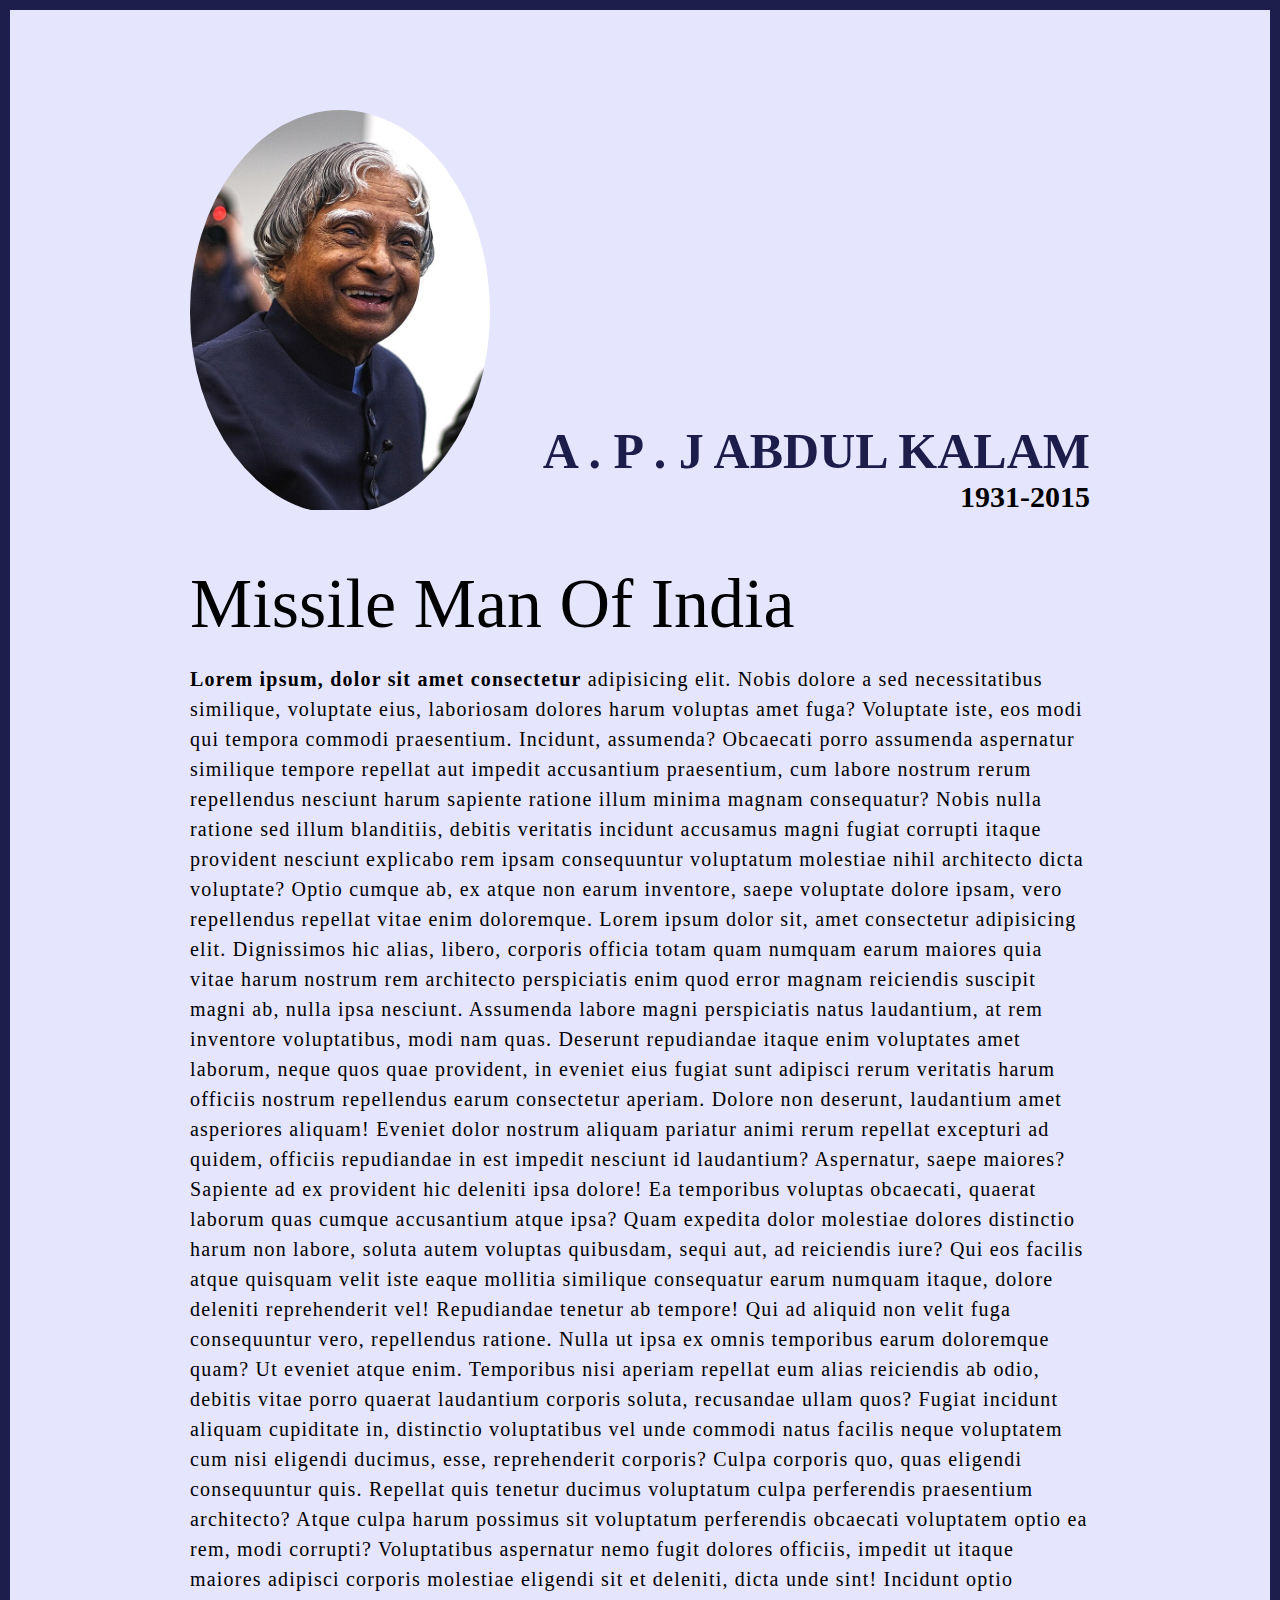
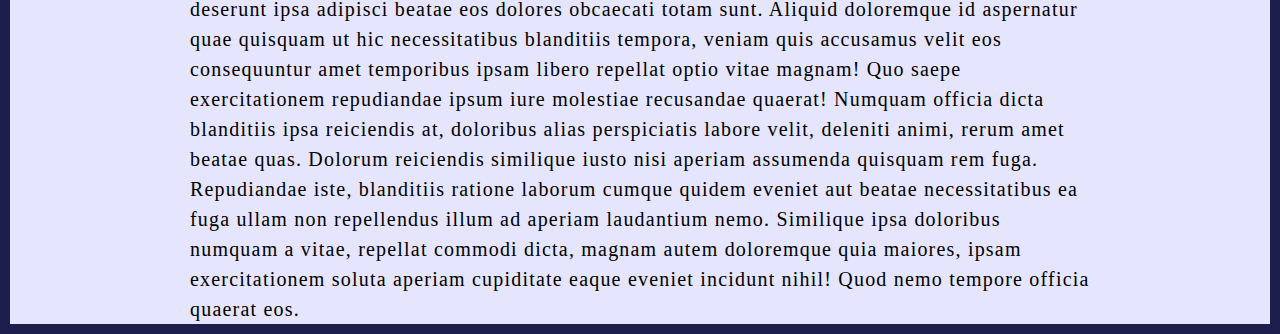
<file: Project 1/index.html>
<!DOCTYPE html>
<html lang="en">
<head>
    <meta charset="UTF-8">
    <meta name="viewport" content="width=, initial-scale=1.0">
    <title>The Tributer Website | APJ Abdul Kalam</title>
    <link rel="stylesheet" href="style.css">
</head>
<body>
    <div class="container">
        <div class="content">
            <section class="top_section">
                <div class="image_container">
                    <img src="img/A._P._J._Abdul_Kalam_in_2008.jpg" alt="APJ Pictuer">
                </div>
                <div>
                    <h1>A . P . J Abdul Kalam</h1>
                    <h4>1931-2015</h4>
                </div>
            </section>
            <section class="about_section">
                <h2>Missile Man Of India</h2>
                <p><b>Lorem ipsum, dolor sit amet consectetur</b> adipisicing elit. Nobis dolore a sed necessitatibus similique, voluptate eius, laboriosam dolores harum voluptas amet fuga? Voluptate iste, eos modi qui tempora commodi praesentium. Incidunt, assumenda? Obcaecati porro assumenda aspernatur similique tempore repellat aut impedit accusantium praesentium, cum labore nostrum rerum repellendus nesciunt harum sapiente ratione illum minima magnam consequatur? Nobis nulla ratione sed illum blanditiis, debitis veritatis incidunt accusamus magni fugiat corrupti itaque provident nesciunt explicabo rem ipsam consequuntur voluptatum molestiae nihil architecto dicta voluptate? Optio cumque ab, ex atque non earum inventore, saepe voluptate dolore ipsam, vero repellendus repellat vitae enim doloremque. Lorem ipsum dolor sit, amet consectetur adipisicing elit. Dignissimos hic alias, libero, corporis officia totam quam numquam earum maiores quia vitae harum nostrum rem architecto perspiciatis enim quod error magnam reiciendis suscipit magni ab, nulla ipsa nesciunt. Assumenda labore magni perspiciatis natus laudantium, at rem inventore voluptatibus, modi nam quas. Deserunt repudiandae itaque enim voluptates amet laborum, neque quos quae provident, in eveniet eius fugiat sunt adipisci rerum veritatis harum officiis nostrum repellendus earum consectetur aperiam. Dolore non deserunt, laudantium amet asperiores aliquam! Eveniet dolor nostrum aliquam pariatur animi rerum repellat excepturi ad quidem, officiis repudiandae in est impedit nesciunt id laudantium? Aspernatur, saepe maiores? Sapiente ad ex provident hic deleniti ipsa dolore! Ea temporibus voluptas obcaecati, quaerat laborum quas cumque accusantium atque ipsa? Quam expedita dolor molestiae dolores distinctio harum non labore, soluta autem voluptas quibusdam, sequi aut, ad reiciendis iure? Qui eos facilis atque quisquam velit iste eaque mollitia similique consequatur earum numquam itaque, dolore deleniti reprehenderit vel! Repudiandae tenetur ab tempore! Qui ad aliquid non velit fuga consequuntur vero, repellendus ratione. Nulla ut ipsa ex omnis temporibus earum doloremque quam? Ut eveniet atque enim. Temporibus nisi aperiam repellat eum alias reiciendis ab odio, debitis vitae porro quaerat laudantium corporis soluta, recusandae ullam quos? Fugiat incidunt aliquam cupiditate in, distinctio voluptatibus vel unde commodi natus facilis neque voluptatem cum nisi eligendi ducimus, esse, reprehenderit corporis? Culpa corporis quo, quas eligendi consequuntur quis. Repellat quis tenetur ducimus voluptatum culpa perferendis praesentium architecto? Atque culpa harum possimus sit voluptatum perferendis obcaecati voluptatem optio ea rem, modi corrupti? Voluptatibus aspernatur nemo fugit dolores officiis, impedit ut itaque maiores adipisci corporis molestiae eligendi sit et deleniti, dicta unde sint! Incidunt optio deserunt ipsa adipisci beatae eos dolores obcaecati totam sunt. Aliquid doloremque id aspernatur quae quisquam ut hic necessitatibus blanditiis tempora, veniam quis accusamus velit eos consequuntur amet temporibus ipsam libero repellat optio vitae magnam! Quo saepe exercitationem repudiandae ipsum iure molestiae recusandae quaerat! Numquam officia dicta blanditiis ipsa reiciendis at, doloribus alias perspiciatis labore velit, deleniti animi, rerum amet beatae quas. Dolorum reiciendis similique iusto nisi aperiam assumenda quisquam rem fuga. Repudiandae iste, blanditiis ratione laborum cumque quidem eveniet aut beatae necessitatibus ea fuga ullam non repellendus illum ad aperiam laudantium nemo. Similique ipsa doloribus numquam a vitae, repellat commodi dicta, magnam autem doloremque quia maiores, ipsam exercitationem soluta aperiam cupiditate eaque eveniet incidunt nihil! Quod nemo tempore officia quaerat eos.</p>
            </section>
        </div>
    </div>
</body>
</html>
</file>
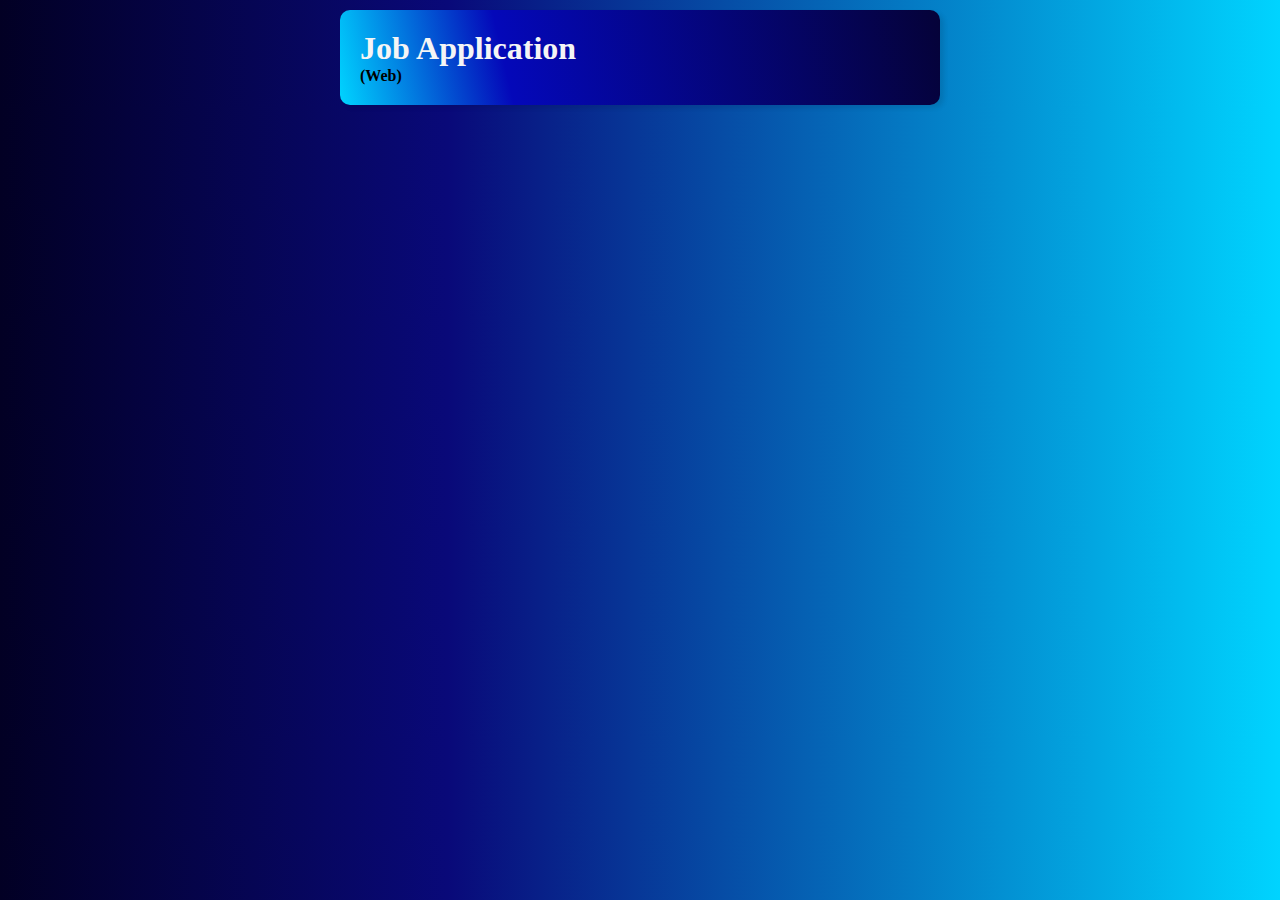
<file: Project t2/index.html>
<!DOCTYPE html>
<html lang="en">
<head>
    <meta charset="UTF-8">
    <meta name="viewport" content="width=device-width, initial-scale=1.0">
    <title>Document</title>
    <link rel="stylesheet" href="style.css">
</head>
<body>
    <div class="container">
        <div class="aply_box">
            <h1 style="color: whitesmoke;">Job Application <h4>(Web)</h4></h1>
        </div>
    </div>
    <div>
        
    </div>
</body>
</html>
</file>
<file: Project 1/style.css>
*{
    margin: 0;
    padding: 0;
    box-sizing: border-box;
}


.container{
    background-color: #e5e5fd;
    min-height: 100vh;
    border:10px solid #1d1e4c;
}
.content{
    max-width: 900px;
    margin: 0 auto;
}
.top_section{
    margin-top: 100px;
    display: flex;
    justify-content: space-between;
    align-items: flex-end;
}
.top_section h1{
    font-size: 50px;
    font-weight: bold;
    color: #1d1d4c;
    text-transform: uppercase;
    
}
.top_section h4{
    font-size: 30px;
    text-align: end;
}
.image_container{
    border-radius: 50%;
    overflow: hidden;
}
.image_container,img{

    width: 300px;
    
}
.about_section{
    margin-top: 50px;
}
.about_section h2{
    font-size: 70px;
    font-weight: 400;
    margin-bottom: 20px;
}
.about_section p{
    font-size: 20px;
    line-height: 30px;
    letter-spacing: 1.2px;
}
</file>
<file: Project t2/style.css>
*{
    /* background: rgb(2,0,36);
background: -moz-linear-gradient(90deg, rgba(2,0,36,1) 0%, rgba(9,9,121,1) 35%, rgba(0,212,255,1) 100%);
background: -webkit-linear-gradient(90deg, rgba(2,0,36,1) 0%, rgba(9,9,121,1) 35%, rgba(0,212,255,1) 100%);
background: linear-gradient(90deg, rgba(2,0,36,1) 0%, rgba(9,9,121,1) 35%, rgba(0,212,255,1) 100%);
filter: progid:DXImageTransform.Microsoft.gradient(startColorstr="#020024",endColorstr="#00d4ff",GradientType=1); */
margin: 0;
padding: 0;
box-sizing: border-box;
}
body{
    background: rgb(2,0,36);
background: -moz-linear-gradient(90deg, rgba(2,0,36,1) 0%, rgba(9,9,121,1) 35%, rgba(0,212,255,1) 100%);
background: -webkit-linear-gradient(90deg, rgba(2,0,36,1) 0%, rgba(9,9,121,1) 35%, rgba(0,212,255,1) 100%);
background: linear-gradient(90deg, rgba(2,0,36,1) 0%, rgba(9,9,121,1) 35%, rgba(0,212,255,1) 100%);
filter: progid:DXImageTransform.Microsoft.gradient(startColorstr="#020024",endColorstr="#00d4ff",GradientType=1);
}
.container{
    max-width: 900px;
    margin: 0 auto;
}
.aply_box{
    max-width: 600px;
    padding: 20px;
    background: rgb(5,2,56);
background: -moz-linear-gradient(257deg, rgba(5,2,56,1) 0%, rgba(4,8,185,1) 72%, rgba(0,212,255,1) 100%);
background: -webkit-linear-gradient(257deg, rgba(5,2,56,1) 0%, rgba(4,8,185,1) 72%, rgba(0,212,255,1) 100%);
background: linear-gradient(257deg, rgba(5,2,56,1) 0%, rgba(4,8,185,1) 72%, rgba(0,212,255,1) 100%);
filter: progid:DXImageTransform.Microsoft.gradient(startColorstr="#050238",endColorstr="#00d4ff",GradientType=1);
    margin: 0 auto;
    margin-top: 10px;
    box-shadow: 4px 3px 5px rgba(1, 1, 1, 0.1);
    border-radius: 10px;
}
</file>
